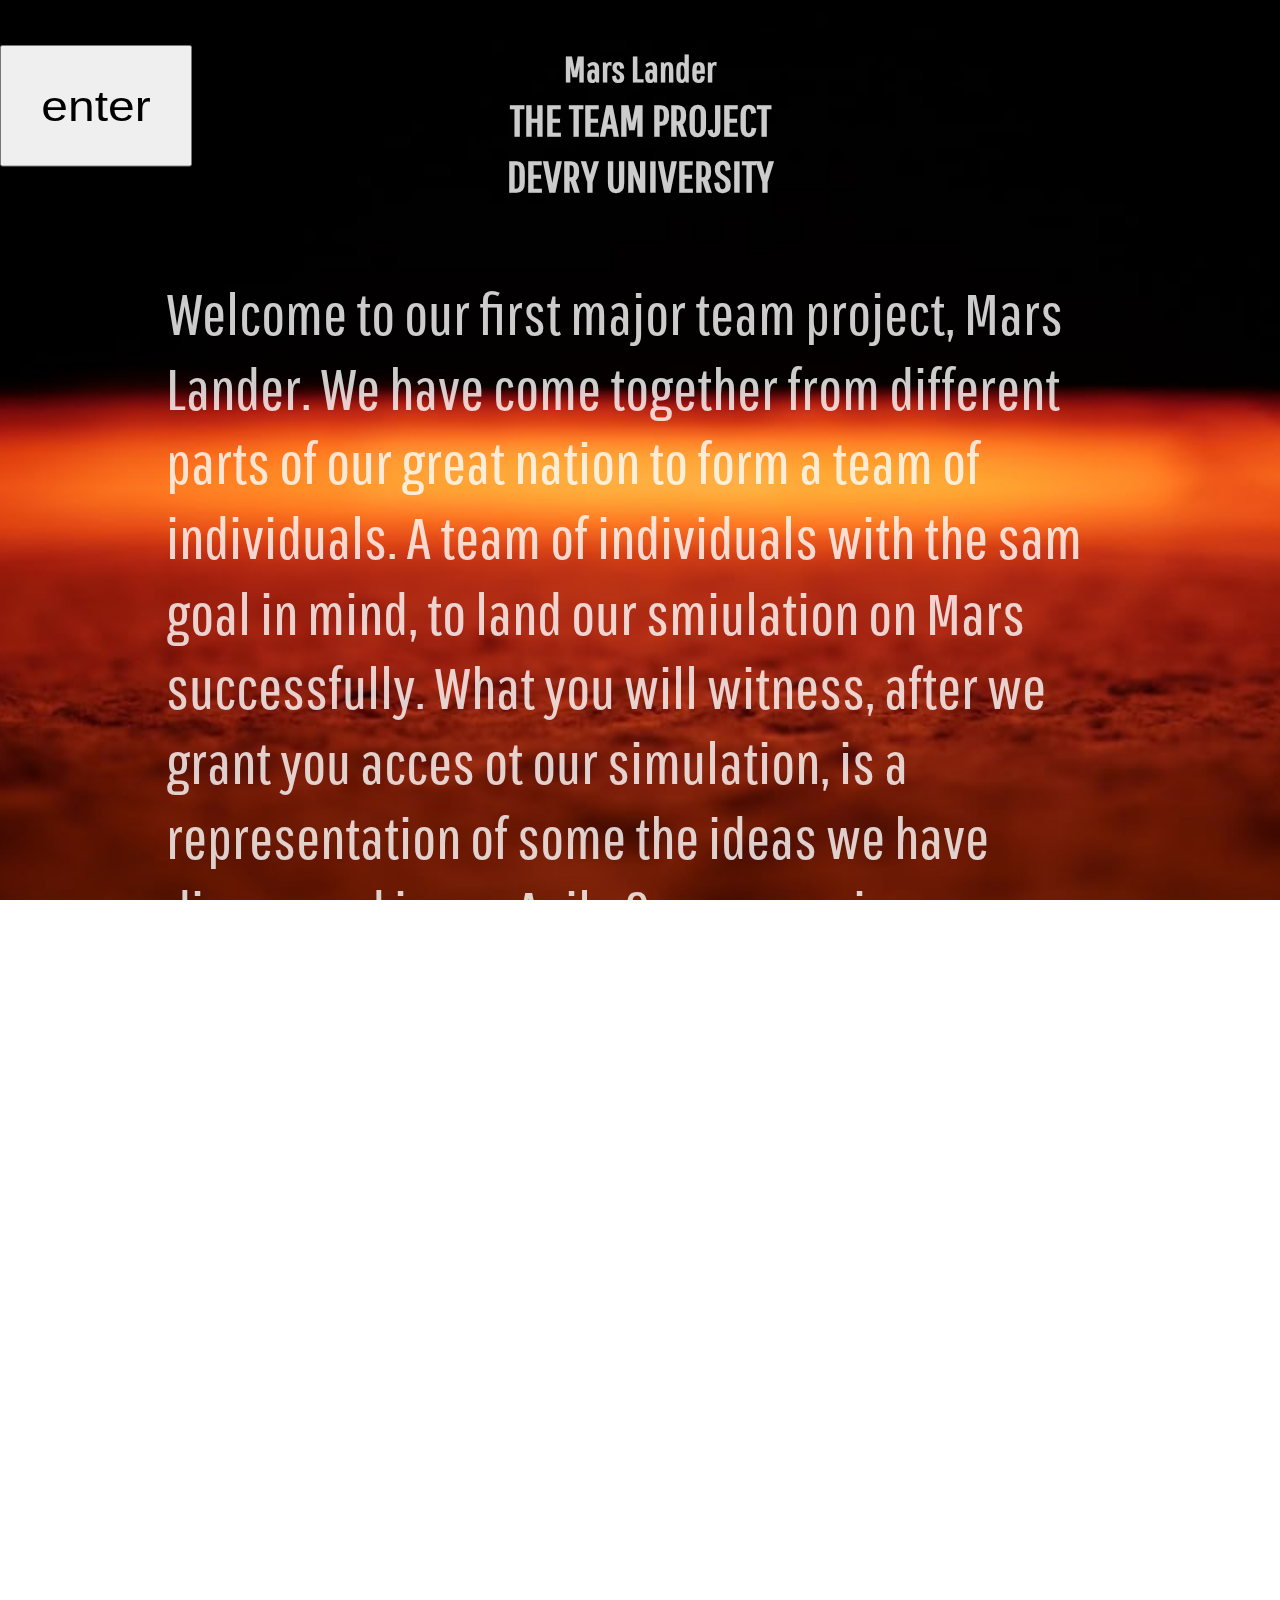
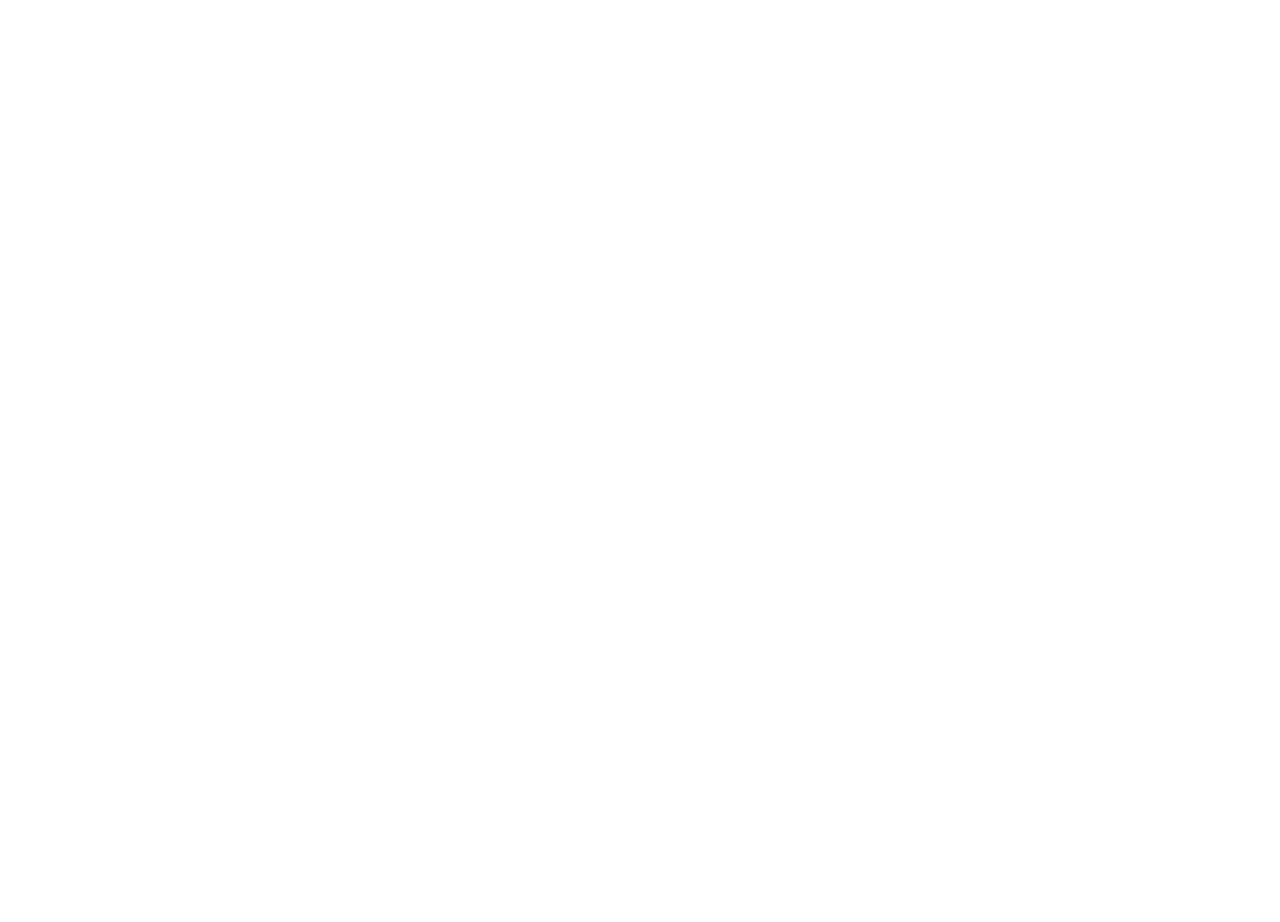
<file: marsLander 2/index.html>
<!DOCTYPE html>
<html lang="en">
<head>
    <meta charset="UTF-8">
    <meta name="viewport" content="width=device-width, initial-scale=1.0">
    <title>Introduction</title>
    <link rel="stylesheet" type="text/css" href="css/introduction.css">
</head>
<body>
    <div class="container">
        <div class="credits">
            <div class="heading">
                <h1>Mars Lander</h1>
                <h2>The Team Project</h2>
                <h3>DeVry University</h3>
            </div>
            <p>
                Welcome to our first major team project, Mars Lander. We have come together from different parts of our great nation to form a team of individuals. A team of individuals with the sam goal in mind, to land our smiulation on Mars successfully.
                
                What you will witness, after we grant you acces ot our simulation, is a representation of some the ideas we have discovered in our Agile Scrum sessions. Unlikely heros, Daniel, Michael, Alan, Jackie, and Jaqueline take on the mission to land our rover on Mars.btn

                We are students learning to learn together as we embark on this abitious project together. As a group, we have discovered that we are stronger together, and that this project may have not been nearly complete if it were just one of us working as an individual. 

                After these short credits scroll by, you will be prented a button, a button that once you press, you will be taken to a sign in page. All are welcome to witness the lander make contact with its new martian home, so just enter your name followed by any password, the click on the sign in button to begin landing the mission.

                You will witness an auto-scroll feature that will take you visually with text, to see what you could not see. The journy will take approximately 427 seconds from a height of 24000 meters above the Mars surface, until we land safely on Mars, and that will begin another journey for the future..........

            </p>
        </div>
        <a href="signIn.html"><button class="btn">enter</button></a>
    </div>
</body>
</html>
</file>
<file: marsLander 2/css/introduction.css>
/* styling for the introduction */
@import url('https://fonts.googleapis.com/css2?family=Pathway+Gothic+One&display=swap');
* {
    margin: 0;
    padding: 0;
    box-sizing: border-box;
}

body {
        background: url(../images/mars.jpeg) no-repeat center center fixed;
        background-size: cover;
        color: rgba(255, 255, 255, .80);
        font-family: 'Pathway Gothic One',
        sans-serif;
        font-size: 5vw;
        line-height: 1.3;
        overflow: hidden;
}

.container {
    margin: 0 auto;
    perspective: 380px;
    perspective-origin: bottom;
    position: absolute;
    top: 0;
    bottom: 0;
    right: 0;
    left: 0;
    overflow: visible;
    transform: scaleY(0.9);
}

.credits {
    position: absolute;
    top: 0;
    left: 13%;
    right: 13%;
    height: 100%;
    animation: mars 30s infinite;
}

.heading {
    margin-bottom: 5rem;
}

h1 {
    font-size: 2.5rem;
    text-align: center;
}

h2 {
    font-size: 3rem;
    text-transform: uppercase;
    text-align: center;
}
h3 {
    font-size: 3rem;
    text-transform: uppercase;
    text-align: center;
}

p {
    padding: o.5rem 0;
}

.btn {
    position: absolute;
    width: 15vw;
    height: 15vh;
    font-size: 3rem;
    animation: entry 31s ease-in-out;
}

@keyframes mars {
    0% {
        transform: rotateX(21deg) translate3d(0, 100rem, 0);
        opacity: 1;
    }
    85% {
        opacity: 1;
    }
    100% {
        transform: rotateX(21deg) translate3d(0, -150rem, 0);
        opacity: 0;
    }
}

@keyframes entry {
    0% {
        opacity: 0;
    }
    85% {
        opacity: 0;
    }
    100% {
        opacity: 1;
    }
}
</file>
